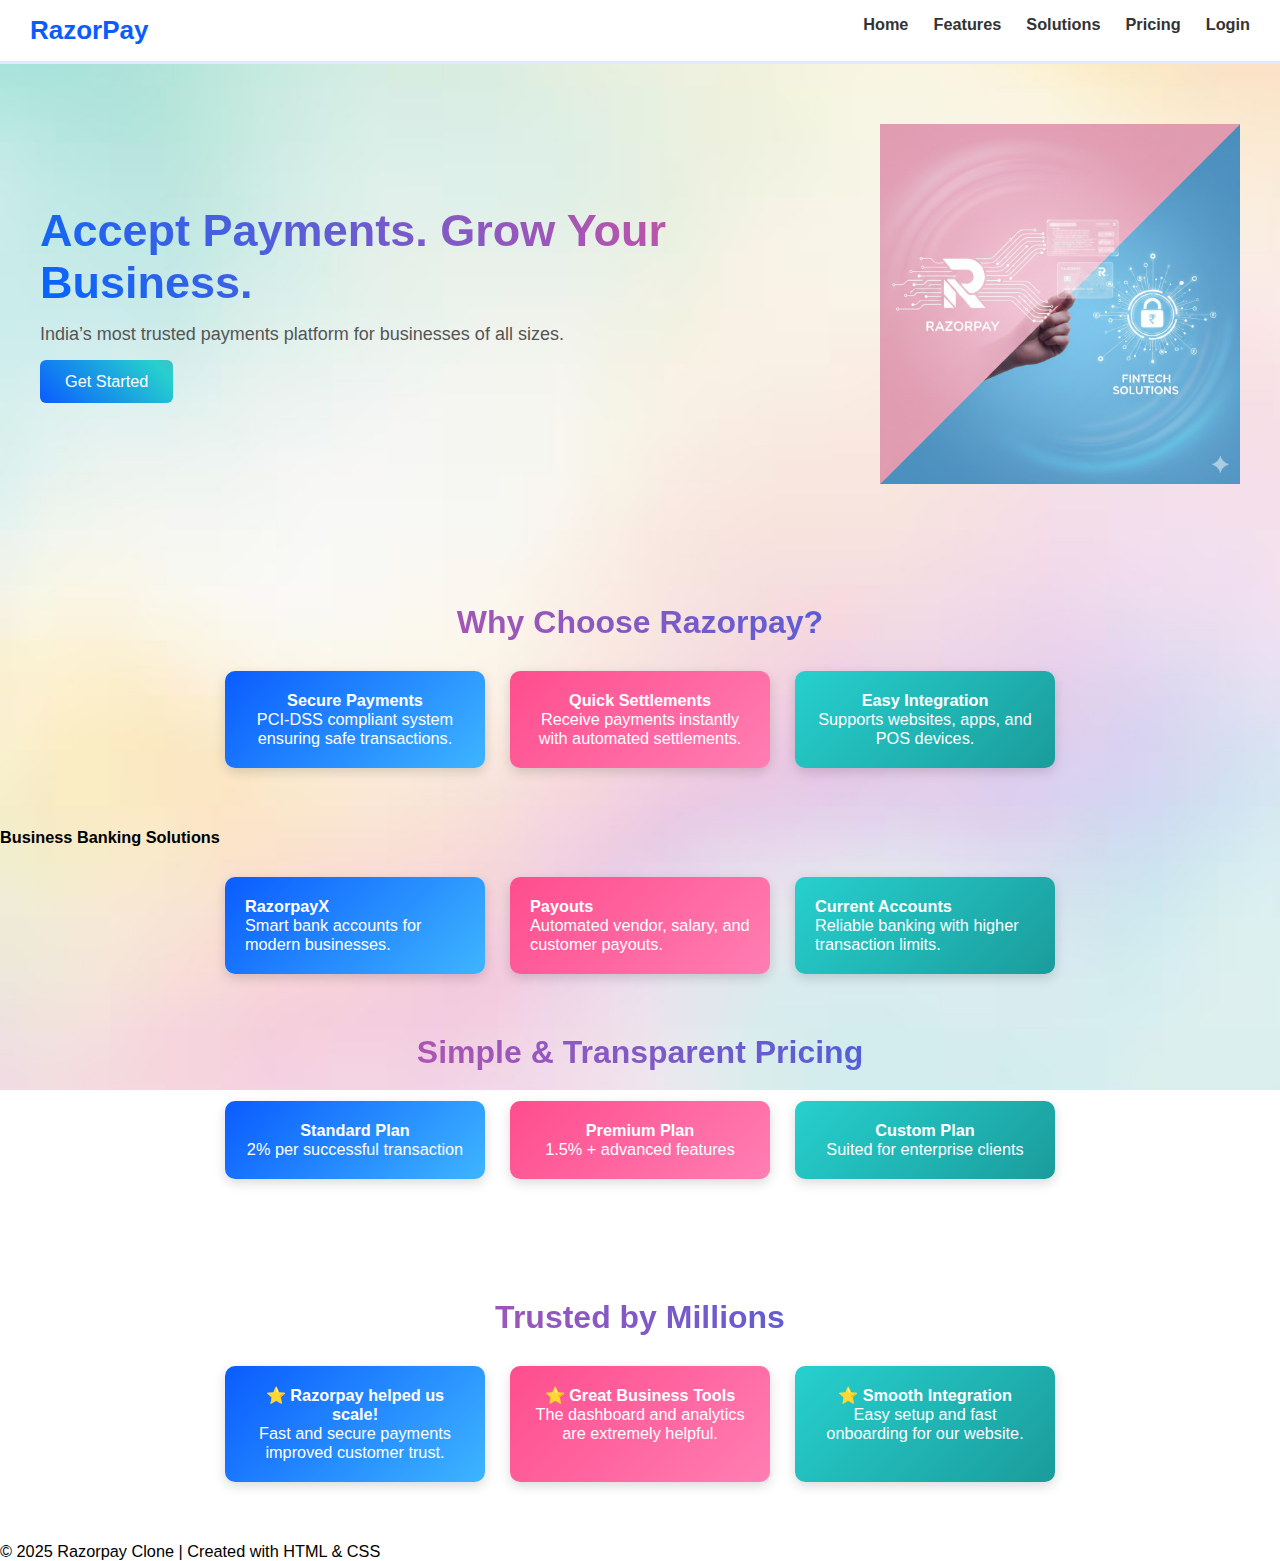
<file: index.html>
<!DOCTYPE html>
<html lang="en">
<head>
    <meta charset="UTF-8">
    <meta name="viewport" content="width=device-width, initial-scale=1.0">
    <title>Razorpay Clone</title>
    <link rel="stylesheet" href="style.css">
</head>

<body>

    <!-- Navbar -->
    <nav class="navbar">
        <div class="logo">RazorPay</div>
        <ul class="nav-links">
            <li><a href="#home">Home</a></li>
            <li><a href="#features">Features</a></li>
            <li><a href="#business">Solutions</a></li>
            <li><a href="#pricing">Pricing</a></li>
            <li><a href="login.html" class="login-btn">Login</a></li>
        </ul>
    </nav>

    <!-- Hero Section -->
    <section id="home" class="hero">
        <div class="hero-text">
            <h1>Accept Payments. Grow Your Business.</h1>
            <p>India’s most trusted payments platform for businesses of all sizes.</p>
            <a href="login.html" class="btn">Get Started</a>
        </div>
        <img src="hero.png" class="hero-img">
    </section>

    <!-- Features Section -->
    <section id="features" class="features">
        <h2>Why Choose Razorpay?</h2>

        <div class="feature-container">
            <div class="feature-box">
                <h3>Secure Payments</h3>
                <p>PCI-DSS compliant system ensuring safe transactions.</p>
            </div>

            <div class="feature-box">
                <h3>Quick Settlements</h3>
                <p>Receive payments instantly with automated settlements.</p>
            </div>

            <div class="feature-box">
                <h3>Easy Integration</h3>
                <p>Supports websites, apps, and POS devices.</p>
            </div>
        </div>
    </section>

    <!-- Business Solutions -->
    <section id="business" class="business-section">
        <h2>Business Banking Solutions</h2>

        <div class="feature-container">
            <div class="feature-box">
                <h3>RazorpayX</h3>
                <p>Smart bank accounts for modern businesses.</p>
            </div>

            <div class="feature-box">
                <h3>Payouts</h3>
                <p>Automated vendor, salary, and customer payouts.</p>
            </div>

            <div class="feature-box">
                <h3>Current Accounts</h3>
                <p>Reliable banking with higher transaction limits.</p>
            </div>
        </div>
    </section>

    <!-- Pricing Section -->
    <section id="pricing" class="features">
        <h2>Simple & Transparent Pricing</h2>

        <div class="feature-container">
            <div class="feature-box">
                <h3>Standard Plan</h3>
                <p>2% per successful transaction</p>
            </div>

            <div class="feature-box">
                <h3>Premium Plan</h3>
                <p>1.5% + advanced features</p>
            </div>

            <div class="feature-box">
                <h3>Custom Plan</h3>
                <p>Suited for enterprise clients</p>
            </div>
        </div>
    </section>

    <!-- Testimonials -->
    <section class="features">
        <h2>Trusted by Millions</h2>

        <div class="feature-container">
            <div class="feature-box">
                <h3>⭐ Razorpay helped us scale!</h3>
                <p>Fast and secure payments improved customer trust.</p>
            </div>

            <div class="feature-box">
                <h3>⭐ Great Business Tools</h3>
                <p>The dashboard and analytics are extremely helpful.</p>
            </div>

            <div class="feature-box">
                <h3>⭐ Smooth Integration</h3>
                <p>Easy setup and fast onboarding for our website.</p>
            </div>
        </div>
    </section>


    <!-- Footer -->
    <footer>
        <p>© 2025 Razorpay Clone | Created with HTML & CSS</p>
    </footer>

</body>
</html>
</file>
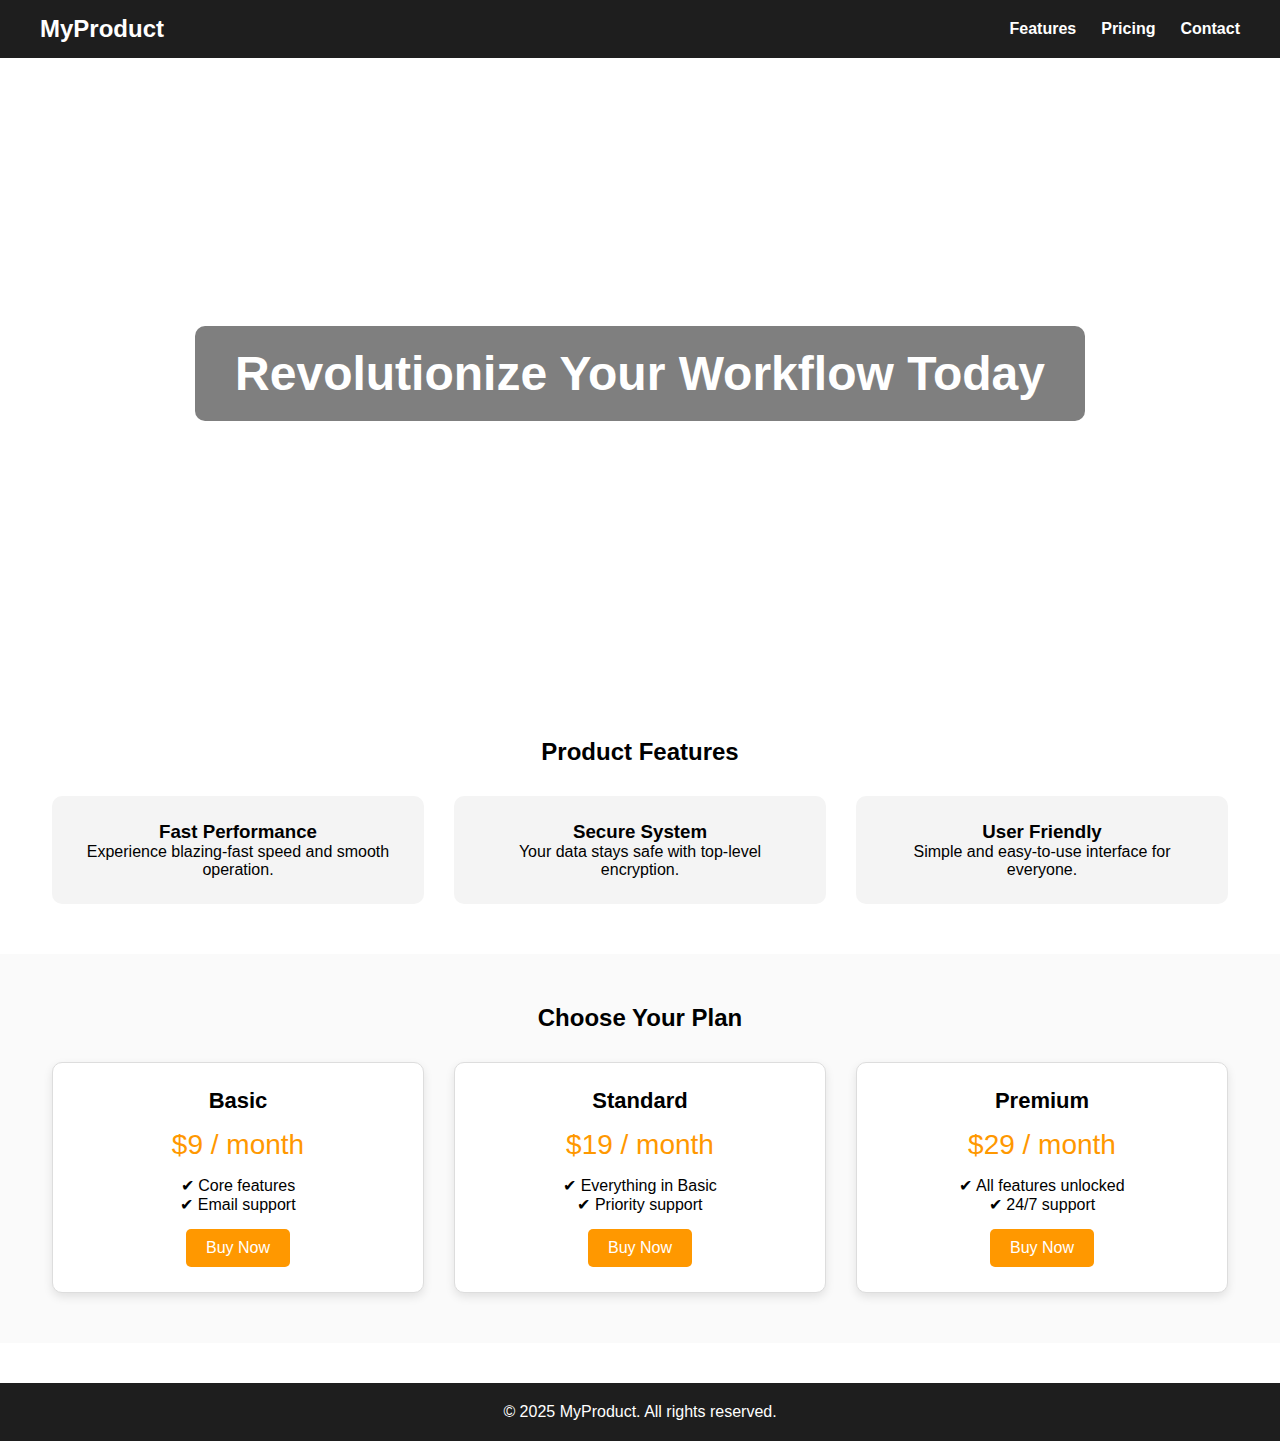
<file: ass5.html>
<!DOCTYPE html>
<html lang="en">
<head>
    <meta charset="UTF-8">
    <meta name="viewport" content="width=device-width, initial-scale=1.0">
    <title>Product Landing Page</title>

    
    <link rel="stylesheet" href="ass5.css">
</head>
<body>

   
    <nav>
        <h2>MyProduct</h2>
        <ul>
            <li><a href="#features">Features</a></li>
            <li><a href="#pricing">Pricing</a></li>
            <li><a href="#footer">Contact</a></li>
        </ul>
    </nav>

   
    <section class="banner">
        <h1>Revolutionize Your Workflow Today</h1>
    </section>

    <section class="features" id="features">
        <h2>Product Features</h2>

        <div class="feature-box-container">
            <div class="feature-box">
                <h3>Fast Performance</h3>
                <p>Experience blazing-fast speed and smooth operation.</p>
            </div>

            <div class="feature-box">
                <h3>Secure System</h3>
                <p>Your data stays safe with top-level encryption.</p>
            </div>

            <div class="feature-box">
                <h3>User Friendly</h3>
                <p>Simple and easy-to-use interface for everyone.</p>
            </div>
        </div>
    </section>

    <section class="pricing" id="pricing">
        <h2>Choose Your Plan</h2>

        <div class="pricing-cards">

            <div class="card">
                <h3>Basic</h3>
                <p class="price">$9 / month</p>
                <p>✔ Core features</p>
                <p>✔ Email support</p>
                <a href="#" class="btn">Buy Now</a>
            </div>

            <div class="card">
                <h3>Standard</h3>
                <p class="price">$19 / month</p>
                <p>✔ Everything in Basic</p>
                <p>✔ Priority support</p>
                <a href="#" class="btn">Buy Now</a>
            </div>

            <div class="card">
                <h3>Premium</h3>
                <p class="price">$29 / month</p>
                <p>✔ All features unlocked</p>
                <p>✔ 24/7 support</p>
                <a href="#" class="btn">Buy Now</a>
            </div>

        </div>
    </section>

    
    <footer id="footer">
        <p>© 2025 MyProduct. All rights reserved.</p>
    </footer>

</body>
</html>
</file>
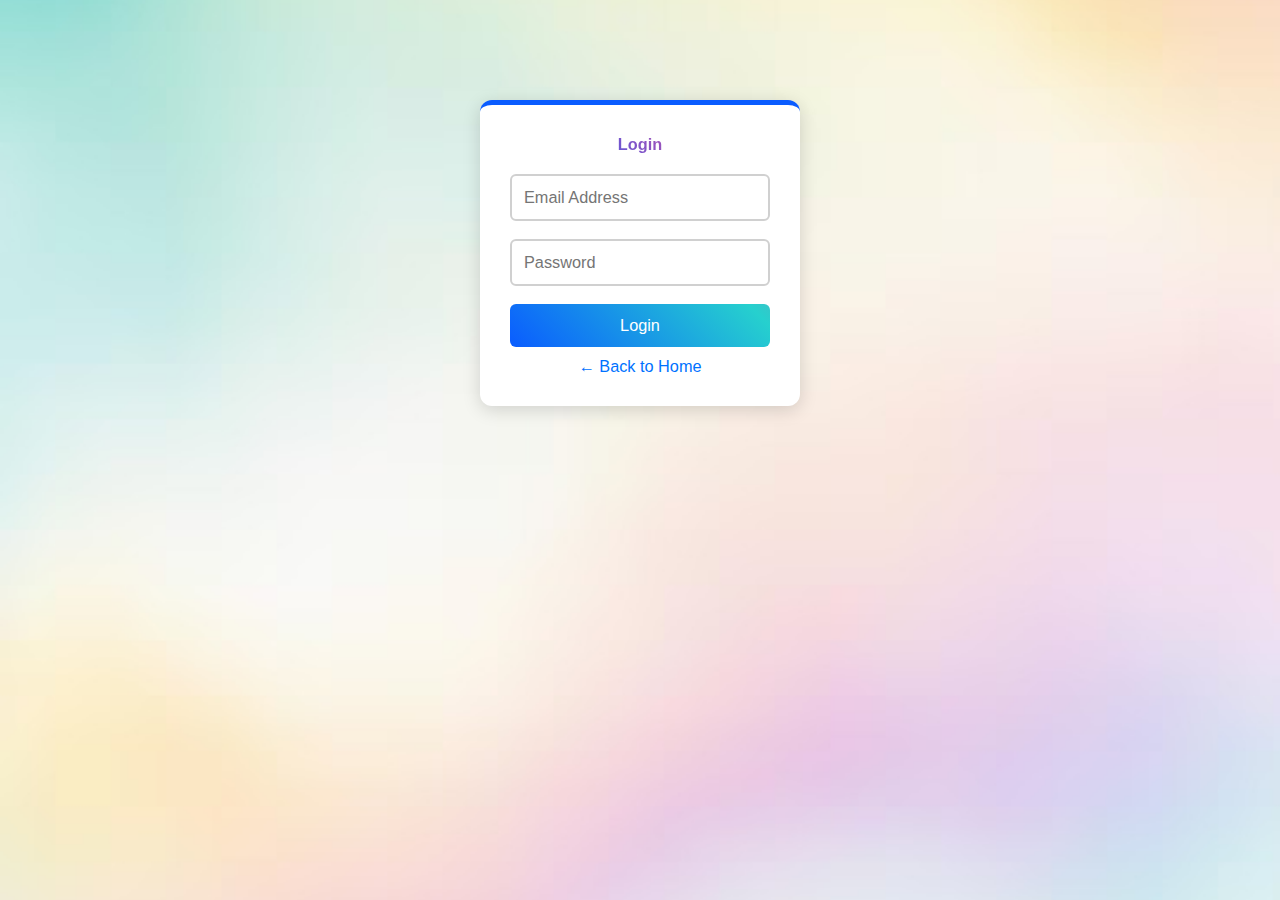
<file: login.html>
<!DOCTYPE html>
<html lang="en">
<head>
    <meta charset="UTF-8">
    <meta name="viewport" content="width=device-width, initial-scale=1.0">
    <title>Login | Razorpay</title>
    <link rel="stylesheet" href="style.css">
</head>

<body>

    <div class="login-container">
        <h2>Login</h2>

        <input type="text" placeholder="Email Address">
        <input type="password" placeholder="Password">

        <a href="#" class="btn" style="display:block;text-align:center;">Login</a>

        <a href="index.html" class="back-home">← Back to Home</a>
    </div>

</body>
</html>
</file>
<file: style.css>
/* -----------------------------------
   Global Styles
----------------------------------- */
* {
    margin: 0;
    padding: 0;
    box-sizing: border-box;
    font-size: 16.3px;
  text-decoration: none !important;
}

body {
   
    font-family: Arial, sans-serif;

    /* Background image */
    background-image: url("background2.jpeg");
    background-size: cover;          
    background-position: center;     
    background-repeat: no-repeat;    
    background-attachment: fixed;   

    animation: fadeIn 0.7s ease-in-out;
}




@keyframes fadeIn {
    from { opacity: 0; transform: translateY(15px); }
    to   { opacity: 1; transform: translateY(0); }
}


/* -----------------------------------
   Navbar
----------------------------------- */
.navbar {
    display: flex;
    justify-content: space-between;
    padding: 15px 30px;
    background: #ffffff;
    border-bottom: 3px solid #dfeaff;
}

.logo {
    font-size: 26px;
    font-weight: bold;
    color: #0a5cff;
    transition: 0.3s ease;
}

.logo:hover {
    transform: scale(1.07);
    color: #0072ff;
}

.nav-links {
    list-style: none;
    display: flex;
    gap: 25px;
}

.nav-links a {
    text-decoration: none;
    font-weight: 600;
    color: #333;
    position: relative;
    padding-bottom: 4px;
    transition: 0.3s ease;
}

/* Colorful Navbar Hover */
.nav-links a:hover {
    color: #ff4d8d;
}

/* Underline animation */
.nav-links a::after {
    content: "";
    position: absolute;
    width: 0%;
    height: 2px;
    background: #ff4d8d;
    left: 0;
    bottom: 0;
    transition: 0.3s ease;
}

.nav-links a:hover::after {
    width: 100%;
}

.login-btn {
    color: #0a5cff;
}


/* -----------------------------------
   Hero Section
----------------------------------- */
.hero {
    display: flex;
    justify-content: space-between;
    padding: 60px 40px;
    align-items: center;
}

.hero-text h1 {
    font-size: 45px;
    background: linear-gradient(45deg, #0066ff, #ff4d8d);
    color: transparent;
    -webkit-background-clip: text;
    animation: slideInRight 0.8s ease;
}

@keyframes slideInRight {
    from { opacity: 0; transform: translateX(-40px); }
    to   { opacity: 1; transform: translateX(0); }
}

.hero-text p {
    font-size: 18px;
    margin: 15px 0;
    color: #555;
}

/* Multi-color Gradient Button */
.btn {
    padding: 12px 25px;
    background: linear-gradient(45deg, #0a5cff, #26d0ce, #ff4d8d);
    background-size: 200%;
    color: white;
    border-radius: 6px;
    text-decoration: none;
    display: inline-block;
    transition: 0.4s ease;
}

/* Button Hover */
.btn:hover {
    background-position: right;
    transform: translateY(-4px);
    box-shadow: 0px 4px 15px rgba(0,0,0,0.20);
}

.hero-img {
    width: 360px;
    animation: fadeIn 1s ease-in-out;
}


/* -----------------------------------
   Feature Section
----------------------------------- */
.features {
    padding: 60px 30px;
    text-align: center;
}

.features h2 {
    font-size: 32px;
    background: linear-gradient(45deg, #ff4d8d, #0066ff);
    color: transparent;
    -webkit-background-clip: text;
}

.feature-container {
    display: flex;
    justify-content: center;
    gap: 25px;
    margin-top: 30px;
    flex-wrap: wrap;
}

/* Each Feature Box different color theme */
.feature-box {
    width: 260px;
    padding: 20px;
    border-radius: 10px;
    color: white;
    box-shadow: 0px 4px 12px rgba(0,0,0,0.15);
    transition: 0.4s ease;
}

.feature-box:nth-child(1) {
    background: linear-gradient(135deg, #0a5cff, #3eb5ff);
}
.feature-box:nth-child(2) {
    background: linear-gradient(135deg, #ff4d8d, #ff7eb3);
}
.feature-box:nth-child(3) {
    background: linear-gradient(135deg, #26d0ce, #1a9c9b);
}

/* Hover: glow + scale */
.feature-box:hover {
    transform: translateY(-10px);
    box-shadow: 0px 6px 20px rgba(0,0,0,0.25);
}


/* -----------------------------------
   Login Page
----------------------------------- */
.login-container {
    width: 320px;
    margin: 100px auto;
    padding: 30px;
    background: white;
    border-radius: 12px;
    box-shadow: 0px 4px 18px rgba(0,0,0,0.15);
    animation: fadeIn 0.7s ease;
    border-top: 5px solid #0a5cff;
}

.login-container h2 {
    text-align: center;
    background: linear-gradient(45deg, #0a5cff, #ff4d8d);
    color: transparent;
    -webkit-background-clip: text;
    margin-bottom: 20px;
}

.login-container input {
    width: 100%;
    padding: 12px;
    margin-bottom: 18px;
    border: 2px solid #d0d0d0;
    border-radius: 6px;
    transition: 0.3s ease;
}

/* Focus glow color animation */
.login-container input:focus {
    border-color: #0a5cff;
    box-shadow: 0px 0px 8px #0a5cff;
}

.back-home {
    display: block;
    text-align: center;
    margin-top: 10px;
    color: #0072ff;
    transition: 0.3s;
}

.back-home:hover {
    color: #ff4d8d;
}


/* -----------------------------------
   Footer
----------------------------------- */
/* Footer Section */

#footer {
  background: rgba(232, 186, 253, 0.5);
}

.social {
  display: flex;
}
.footer-item {
  margin-top: 30px;
  font-size: 1.2rem !important;
}

.footer-item a:hover {
  color: #0a0e5f;
}

#footer {
  padding: 0px 1rem;
}
#logo {
  width: 150px;
}

@media (min-width: 800px) and (max-width: 1010px) {
     #footer {
    padding: 0px 25px !important;
    margin-top: -220px !important;
  }
}

/* Footer summary section */

#summary {
  background: url("https://razorpay.com/build/browser/static/footer-head-bg.990e26df.svg")
    no-repeat;
  padding-top: 40px;
  height: 80vh;
  margin-top: 100px !important;
}


/* -----------------------------------
   Mobile Responsive
----------------------------------- */
@media (max-width: 768px) {
    .hero {
        flex-direction: column;
        text-align: center;
    }

    .hero-img {
        width: 300px;
        margin-top: 20px;
    }

    .feature-container {
        flex-direction: column;
        align-items: center;
    }
}
.gallery-img {
    width: 350px;          
    height: auto;          
    border-radius: 12px;
    box-shadow: 0 6px 16px rgba(0,0,0,0.25);
    transition: transform 0.3s ease;
}

.gallery-img:hover {
    transform: scale(1.08); 
}
</file>
<file: ass5.css>
* {
    margin: 0;
    padding: 0;
    box-sizing: border-box;
    font-family: Arial, sans-serif;
}


nav {
    display: flex;
    justify-content: space-between;
    align-items: center;
    padding: 15px 40px;
    background: #1e1e1e;
    color: #fff;
}
nav ul {
    display: flex;
    list-style: none;
    gap: 25px;
}
nav ul li a {
    color: #fff;
    text-decoration: none;
    font-weight: bold;
    transition: 0.3s;
}
nav ul li a:hover {
    color: #ff9800;
}


.banner {
    background: url('https://images.unsplash.com/photo-1517336714731-489689fd1ca8')
               no-repeat center/cover;
    height: 70vh;
    display: flex;
    justify-content: center;
    align-items: center;
    color: #fff;
    text-align: center;
}
.banner h1 {
    font-size: 48px;
    background: rgba(0,0,0,0.5);
    padding: 20px 40px;
    border-radius: 10px;
}


.features {
    padding: 50px 20px;
    text-align: center;
}
.feature-box-container {
    display: flex;
    justify-content: center;
    gap: 30px;
    margin-top: 30px;
}
.feature-box {
    width: 30%;
    padding: 25px;
    background: #f4f4f4;
    border-radius: 10px;
    transition: 0.3s;
}
.feature-box:hover {
    transform: translateY(-8px);
    box-shadow: 0 4px 10px rgba(0,0,0,0.2);
}


.pricing {
    padding: 50px 20px;
    background: #fafafa;
    text-align: center;
}
.pricing-cards {
    display: flex;
    justify-content: center;
    gap: 30px;
    margin-top: 30px;
}
.card {
    width: 30%;
    background: #fff;
    border: 1px solid #ddd;
    border-radius: 10px;
    padding: 25px;
    box-shadow: 0 4px 10px rgba(0,0,0,0.1);
    transition: 0.3s;
}
.card:hover {
    transform: translateY(-8px);
}
.card h3 {
    font-size: 22px;
    margin-bottom: 10px;
}
.price {
    font-size: 28px;
    color: #ff9800;
    margin: 15px 0;
}
.btn {
    display: inline-block;
    padding: 10px 20px;
    margin-top: 15px;
    background: #ff9800;
    color: #fff;
    border-radius: 5px;
    text-decoration: none;
    transition: 0.3s;
}
.btn:hover {
    background: #e68a00;
    transform: scale(1.05);
}

footer {
    text-align: center;
    padding: 20px;
    background: #1e1e1e;
    color: #fff;
    margin-top: 40px;
}


@media (max-width: 768px) {
    nav {
        flex-direction: column;
    }

    .feature-box-container,
    .pricing-cards {
        flex-direction: column;
        align-items: center;
    }

    .feature-box,
    .card {
        width: 90%;
    }

    .banner h1 {
        font-size: 32px;
    }
}
</file>
